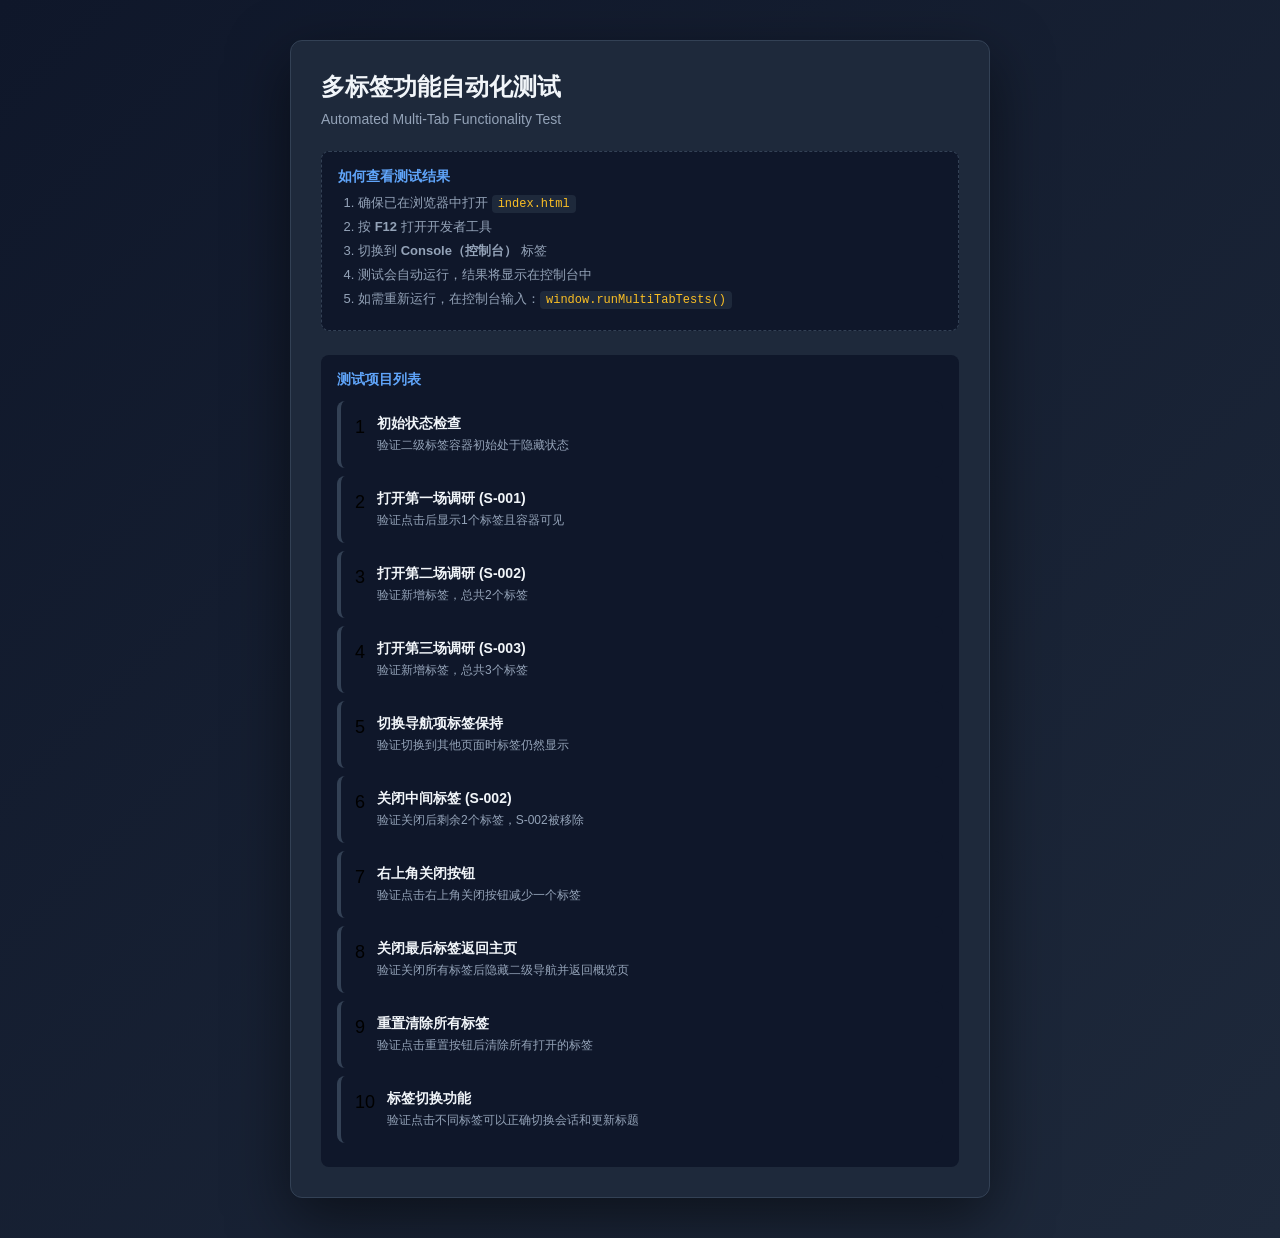
<file: 用户洞察Agent/test_report.html>
<!DOCTYPE html>
<html lang="zh-CN">
<head>
    <meta charset="UTF-8">
    <meta name="viewport" content="width=device-width, initial-scale=1.0">
    <title>多标签功能测试报告</title>
    <style>
        * { box-sizing: border-box; margin: 0; padding: 0; }
        body {
            font-family: 'Segoe UI', Arial, sans-serif;
            background: linear-gradient(135deg, #0f172a, #1e293b);
            min-height: 100vh;
            display: flex;
            justify-content: center;
            align-items: flex-start;
            padding: 40px 20px;
        }
        .report {
            background: #1e293b;
            border: 1px solid #334155;
            border-radius: 12px;
            padding: 30px;
            max-width: 700px;
            width: 100%;
            box-shadow: 0 20px 60px rgba(0,0,0,0.5);
        }
        h1 {
            color: #f1f5f9;
            font-size: 24px;
            margin-bottom: 8px;
        }
        .subtitle {
            color: #94a3b8;
            font-size: 14px;
            margin-bottom: 24px;
        }
        .status-bar {
            display: flex;
            gap: 20px;
            margin-bottom: 24px;
            padding: 16px;
            background: #0f172a;
            border-radius: 8px;
        }
        .status-item {
            text-align: center;
            flex: 1;
        }
        .status-value {
            font-size: 32px;
            font-weight: bold;
        }
        .status-label {
            font-size: 12px;
            color: #94a3b8;
            margin-top: 4px;
        }
        .total .status-value { color: #60a5fa; }
        .pass .status-value { color: #4ade80; }
        .fail .status-value { color: #f87171; }
        .test-list {
            list-style: none;
        }
        .test-item {
            display: flex;
            align-items: flex-start;
            gap: 12px;
            padding: 14px;
            margin-bottom: 8px;
            border-radius: 8px;
            background: #0f172a;
            border-left: 4px solid #334155;
        }
        .test-item.pass { border-left-color: #4ade80; }
        .test-item.fail { border-left-color: #f87171; }
        .test-icon {
            font-size: 18px;
            flex-shrink: 0;
            margin-top: 2px;
        }
        .pass .test-icon { color: #4ade80; }
        .fail .test-icon { color: #f87171; }
        .test-name {
            color: #f1f5f9;
            font-weight: 600;
            font-size: 14px;
            margin-bottom: 4px;
        }
        .test-msg {
            color: #94a3b8;
            font-size: 12px;
        }
        .instructions {
            margin-top: 24px;
            padding: 16px;
            background: #0f172a;
            border-radius: 8px;
            border: 1px dashed #334155;
        }
        .instructions h3 {
            color: #60a5fa;
            font-size: 14px;
            margin-bottom: 8px;
        }
        .instructions ol {
            color: #94a3b8;
            font-size: 13px;
            padding-left: 20px;
        }
        .instructions li {
            margin-bottom: 6px;
        }
        code {
            background: #1e293b;
            padding: 2px 6px;
            border-radius: 4px;
            color: #fbbf24;
            font-size: 12px;
        }
    </style>
</head>
<body>
    <div class="report">
        <h1>多标签功能自动化测试</h1>
        <p class="subtitle">Automated Multi-Tab Functionality Test</p>
        
        <div class="instructions">
            <h3>如何查看测试结果</h3>
            <ol>
                <li>确保已在浏览器中打开 <code>index.html</code></li>
                <li>按 <strong>F12</strong> 打开开发者工具</li>
                <li>切换到 <strong>Console（控制台）</strong> 标签</li>
                <li>测试会自动运行，结果将显示在控制台中</li>
                <li>如需重新运行，在控制台输入：<code>window.runMultiTabTests()</code></li>
            </ol>
        </div>
        
        <div style="margin-top: 24px; padding: 16px; background: #0f172a; border-radius: 8px;">
            <h3 style="color: #60a5fa; font-size: 14px; margin-bottom: 12px;">测试项目列表</h3>
            <ul class="test-list">
                <li class="test-item">
                    <span class="test-icon">1</span>
                    <div>
                        <div class="test-name">初始状态检查</div>
                        <div class="test-msg">验证二级标签容器初始处于隐藏状态</div>
                    </div>
                </li>
                <li class="test-item">
                    <span class="test-icon">2</span>
                    <div>
                        <div class="test-name">打开第一场调研 (S-001)</div>
                        <div class="test-msg">验证点击后显示1个标签且容器可见</div>
                    </div>
                </li>
                <li class="test-item">
                    <span class="test-icon">3</span>
                    <div>
                        <div class="test-name">打开第二场调研 (S-002)</div>
                        <div class="test-msg">验证新增标签，总共2个标签</div>
                    </div>
                </li>
                <li class="test-item">
                    <span class="test-icon">4</span>
                    <div>
                        <div class="test-name">打开第三场调研 (S-003)</div>
                        <div class="test-msg">验证新增标签，总共3个标签</div>
                    </div>
                </li>
                <li class="test-item">
                    <span class="test-icon">5</span>
                    <div>
                        <div class="test-name">切换导航项标签保持</div>
                        <div class="test-msg">验证切换到其他页面时标签仍然显示</div>
                    </div>
                </li>
                <li class="test-item">
                    <span class="test-icon">6</span>
                    <div>
                        <div class="test-name">关闭中间标签 (S-002)</div>
                        <div class="test-msg">验证关闭后剩余2个标签，S-002被移除</div>
                    </div>
                </li>
                <li class="test-item">
                    <span class="test-icon">7</span>
                    <div>
                        <div class="test-name">右上角关闭按钮</div>
                        <div class="test-msg">验证点击右上角关闭按钮减少一个标签</div>
                    </div>
                </li>
                <li class="test-item">
                    <span class="test-icon">8</span>
                    <div>
                        <div class="test-name">关闭最后标签返回主页</div>
                        <div class="test-msg">验证关闭所有标签后隐藏二级导航并返回概览页</div>
                    </div>
                </li>
                <li class="test-item">
                    <span class="test-icon">9</span>
                    <div>
                        <div class="test-name">重置清除所有标签</div>
                        <div class="test-msg">验证点击重置按钮后清除所有打开的标签</div>
                    </div>
                </li>
                <li class="test-item">
                    <span class="test-icon">10</span>
                    <div>
                        <div class="test-name">标签切换功能</div>
                        <div class="test-msg">验证点击不同标签可以正确切换会话和更新标题</div>
                    </div>
                </li>
            </ul>
        </div>
    </div>
</body>
</html>
</file>
